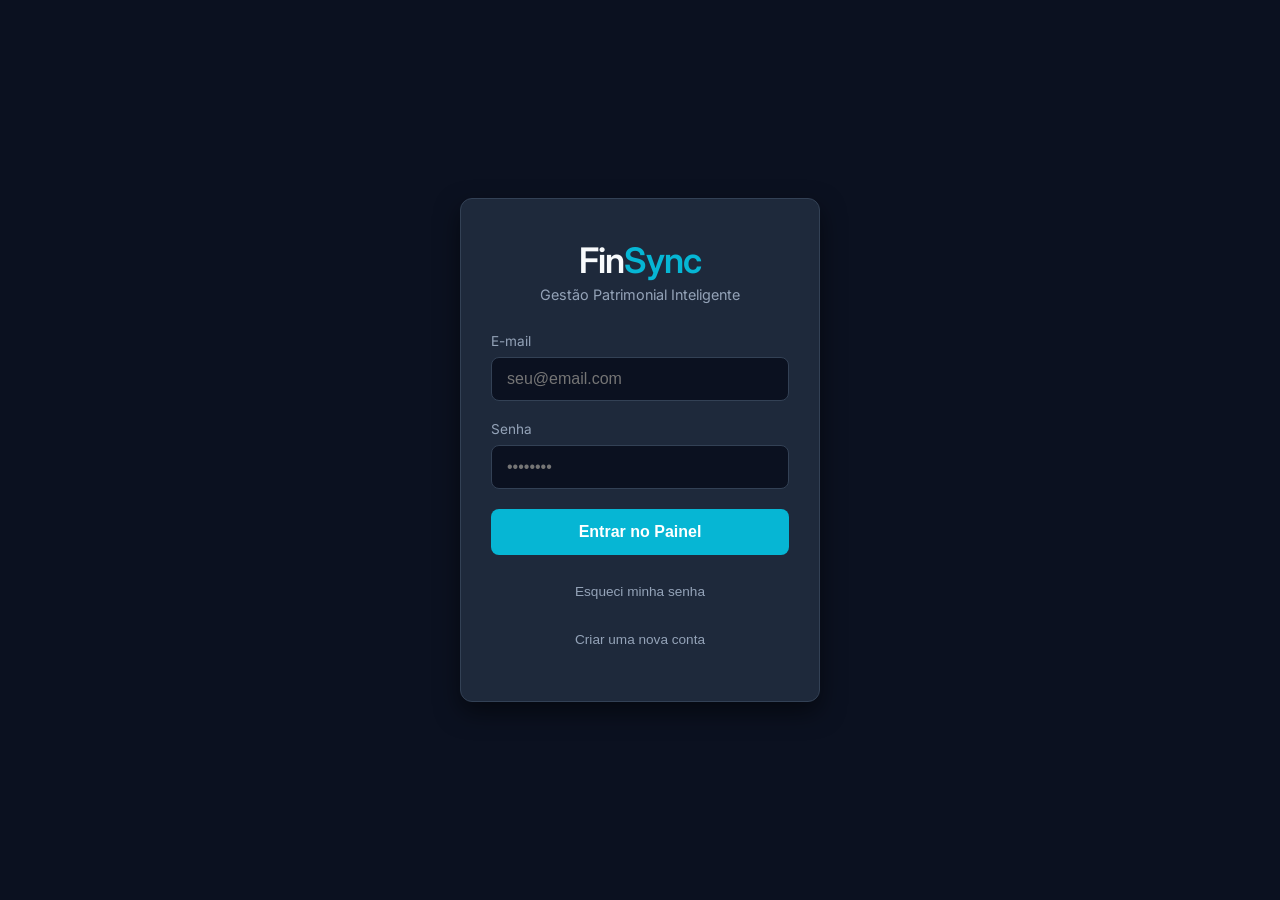
<file: dinheiro/index.html>
<!DOCTYPE html>
<html lang="pt-BR">
<head>
    <meta charset="UTF-8">
    <meta name="viewport" content="width=device-width, initial-scale=1.0">
    <title>Painel Financeiro - Login</title>
    <link rel="stylesheet" href="style.css">
    <link href="https://fonts.googleapis.com/css2?family=Inter:wght@300;400;600&display=swap" rel="stylesheet">
</head>
<body>

    <div class="login-container">
        <div class="login-card">
            <!-- Título do App -->
            <h1 class="brand-title">Fin<span>Sync</span></h1>
            <p class="subtitle">Gestão Patrimonial Inteligente</p>

            <!-- Formulário de Login (Email e Senha) -->
            <div id="login-form" class="step-active">
                <label for="email">E-mail</label>
                <input type="email" id="email" placeholder="seu@email.com" autocomplete="email">
                
                <label for="senha">Senha</label>
                <input type="password" id="senha" placeholder="••••••••" autocomplete="current-password">
                
                <button onclick="fazerLogin()" class="btn-primary">Entrar no Painel</button>
                
                <!-- Botões secundários (apenas visuais por enquanto) -->
                <button class="btn-text" style="margin-top: 15px;">Esqueci minha senha</button>
                <button class="btn-text" style="margin-top: 5px;">Criar uma nova conta</button>
            </div>
        </div>
    </div>

    <!-- Script para verificar preenchimento e redirecionar -->
    <script>
        function fazerLogin() {
            // Captura o que foi digitado
            const email = document.getElementById('email').value;
            const senha = document.getElementById('senha').value;

            // Verifica se os campos não estão vazios
            if (email === "" || senha === "") {
                alert("Por favor, preencha o e-mail e a senha para acessar.");
                return; // Para a execução se estiver vazio
            }

            // Se estiver preenchido, redireciona para o Dashboard
            // Nota: Certifique-se de que o arquivo dashboard.html já está na mesma pasta no GitHub
            window.location.href = "dashboard.html";
        }
    </script>
</body>
</html>
</file>
<file: dinheiro/style.css>
/* Variáveis de cores - Estilo Analítico Dark */
:root {
    --bg-dark: #0B1120;
    --bg-card: #1E293B;
    --cyan-neon: #06B6D4;
    --cyan-hover: #0891B2;
    --green-neon: #10B981;
    --green-hover: #059669;
    --red-alert: #EF4444;
    --text-main: #F8FAFC;
    --text-muted: #94A3B8;
    --border-color: #334155;
}

/* Reset básico e configurações de página */
* {
    box-sizing: border-box;
    margin: 0;
    padding: 0;
}

body {
    background-color: var(--bg-dark);
    color: var(--text-main);
    font-family: 'Inter', sans-serif;
    display: flex;
    min-height: 100vh;
    align-items: flex-start;
}

/* ------------------------------------- */
/* TELA DE LOGIN (index.html)            */
/* ------------------------------------- */

.login-container {
    width: 100%;
    max-width: 400px;
    padding: 20px;
    margin: auto;
    align-self: center;
}

.login-card {
    background-color: var(--bg-card);
    padding: 40px 30px;
    border-radius: 12px;
    border: 1px solid var(--border-color);
    box-shadow: 0 10px 25px rgba(0,0,0,0.5);
    text-align: center;
}

.brand-title {
    font-size: 2.2rem;
    font-weight: 600;
    margin-bottom: 5px;
    letter-spacing: -1px;
}

.brand-title span {
    color: var(--cyan-neon);
}

.subtitle {
    color: var(--text-muted);
    font-size: 0.9rem;
    margin-bottom: 30px;
}

label {
    display: block;
    text-align: left;
    font-size: 0.85rem;
    color: var(--text-muted);
    margin-bottom: 8px;
}

input {
    width: 100%;
    padding: 12px 15px;
    background-color: var(--bg-dark);
    border: 1px solid var(--border-color);
    border-radius: 8px;
    color: var(--text-main);
    font-size: 1rem;
    margin-bottom: 20px;
    outline: none;
    transition: border 0.3s;
}

input:focus {
    border-color: var(--cyan-neon);
}

button {
    width: 100%;
    padding: 14px;
    border: none;
    border-radius: 8px;
    font-size: 1rem;
    font-weight: 600;
    cursor: pointer;
    transition: background-color 0.3s;
}

.btn-primary {
    background-color: var(--cyan-neon);
    color: #fff;
}

.btn-primary:hover {
    background-color: var(--cyan-hover);
}

.btn-success {
    background-color: var(--green-neon);
    color: #fff;
}

.btn-success:hover {
    background-color: var(--green-hover);
}

.btn-text {
    background-color: transparent;
    color: var(--text-muted);
    font-size: 0.85rem;
    font-weight: 400;
}

.btn-text:hover {
    color: var(--text-main);
}

.step-hidden { display: none; }
.step-active { display: block; animation: fadeIn 0.4s ease-in-out; }

@keyframes fadeIn {
    from { opacity: 0; transform: translateY(10px); }
    to { opacity: 1; transform: translateY(0); }
}

/* ------------------------------------- */
/* DASHBOARD (dashboard.html)            */
/* ------------------------------------- */

.sidebar {
    width: 250px;
    background-color: var(--bg-card);
    height: 100vh;
    padding: 20px;
    display: flex;
    flex-direction: column;
    border-right: 1px solid var(--border-color);
}

.sidebar .brand {
    font-size: 1.8rem;
    font-weight: 600;
    margin-bottom: 40px;
}

.sidebar .brand span {
    color: var(--cyan-neon);
}

.menu {
    display: flex;
    flex-direction: column;
    gap: 10px;
    flex: 1;
}

.menu-item {
    text-decoration: none;
    color: var(--text-muted);
    padding: 12px 15px;
    border-radius: 8px;
    display: flex;
    align-items: center;
    gap: 12px;
    transition: all 0.3s;
    font-weight: 400;
}

.menu-item:hover, .menu-item.active {
    background-color: rgba(6, 182, 212, 0.1);
    color: var(--cyan-neon);
}

.menu-item i {
    font-size: 1.2rem;
}

.user-profile {
    display: flex;
    align-items: center;
    gap: 15px;
    padding-top: 20px;
    border-top: 1px solid var(--border-color);
}

.avatar { font-size: 2rem; }
.user-info { display: flex; flex-direction: column; }
.user-name { font-weight: 600; font-size: 0.9rem; }
.user-status { font-size: 0.8rem; color: var(--green-neon); }

.main-content {
    flex: 1;
    padding: 30px 40px;
    height: 100vh;
    overflow-y: auto;
}

.topbar {
    display: flex;
    justify-content: space-between;
    align-items: center;
    margin-bottom: 40px;
}

.topbar h2 { font-weight: 400; }

.view-toggle {
    display: flex;
    align-items: center;
    gap: 15px;
    background-color: var(--bg-card);
    padding: 10px 20px;
    border-radius: 30px;
    border: 1px solid var(--border-color);
}

.toggle-label {
    font-size: 0.9rem;
    font-weight: 600;
    transition: 0.3s;
}

.switch {
    position: relative;
    display: inline-block;
    width: 50px;
    height: 24px;
}

.switch input { opacity: 0; width: 0; height: 0; }

.slider {
    position: absolute;
    cursor: pointer;
    top: 0; left: 0; right: 0; bottom: 0;
    background-color: var(--border-color);
    transition: .4s;
    border-radius: 34px;
}

.slider:before {
    position: absolute;
    content: "";
    height: 16px;
    width: 16px;
    left: 4px;
    bottom: 4px;
    background-color: var(--cyan-neon);
    transition: .4s;
    border-radius: 50%;
}

input:checked + .slider:before {
    transform: translateX(26px);
    background-color: var(--green-neon);
}

.dashboard-grid {
    display: grid;
    grid-template-columns: repeat(auto-fit, minmax(220px, 1fr)); 
    gap: 20px;
    margin-bottom: 30px;
}

.card {
    background-color: var(--bg-card);
    padding: 20px;
    border-radius: 12px;
    border: 1px solid var(--border-color);
}

.card-header {
    display: flex;
    justify-content: space-between;
    align-items: center;
    color: var(--text-muted);
    font-size: 0.9rem;
    margin-bottom: 15px;
}

.card-header i { font-size: 1.5rem; }

.card-value {
    font-size: 1.8rem;
    font-weight: 600;
}
.card-value.success { color: var(--green-neon); }
.card-value.danger { color: var(--red-alert); }

.chart-container {
    background-color: var(--bg-card);
    padding: 25px;
    border-radius: 12px;
    border: 1px solid var(--border-color);
    margin-bottom: 30px;
}

.chart-header {
    display: flex;
    justify-content: space-between;
    align-items: center;
    margin-bottom: 20px;
}

.chart-header h3 {
    font-weight: 400;
    color: var(--text-muted);
}

.chart-nav {
    display: flex;
    align-items: center;
    gap: 15px;
    background-color: var(--bg-dark);
    padding: 5px 15px;
    border-radius: 20px;
    border: 1px solid var(--border-color);
}

/* Nova classe para botões de navegação pequenos e limpos */
.btn-nav-small {
    background: none;
    border: none;
    color: var(--cyan-neon);
    font-size: 1rem;
    font-weight: 600;
    font-family: monospace; /* Garante que os símbolos << fiquem alinhados */
    cursor: pointer;
    padding: 5px 10px;
    transition: 0.2s;
    width: auto;
    letter-spacing: -1px;
}

.btn-nav-small:hover {
    color: #fff;
    transform: scale(1.1);
}

.chart-nav span {
    font-size: 0.85rem;
    font-weight: 600;
}

.recent-transactions {
    background-color: var(--bg-card);
    padding: 25px;
    border-radius: 12px;
    border: 1px solid var(--border-color);
}

.recent-transactions h3 {
    margin-bottom: 20px;
    font-weight: 400;
    color: var(--text-muted);
}

.transaction-list {
    display: flex;
    flex-direction: column;
    gap: 15px;
}

.transaction-item {
    display: flex;
    justify-content: space-between;
    align-items: center;
    padding-bottom: 15px;
    border-bottom: 1px solid var(--border-color);
}

.transaction-item:last-child {
    border-bottom: none;
    padding-bottom: 0;
}

.t-info {
    display: flex;
    align-items: center;
    gap: 15px;
}

.t-info i {
    font-size: 1.5rem;
    background-color: rgba(239, 68, 68, 0.1);
    color: var(--red-alert);
    padding: 10px;
    border-radius: 8px;
}

.t-info h4 {
    font-size: 1rem;
    font-weight: 600;
}

.t-info span {
    font-size: 0.8rem;
    color: var(--text-muted);
}

.t-value { font-weight: 600; }

/* Responsividade */
@media (max-width: 768px) {
    body { flex-direction: column; }
    .sidebar {
        width: 100%;
        height: auto;
        border-right: none;
        border-bottom: 1px solid var(--border-color);
        padding: 15px;
    }
    .menu { flex-direction: row; overflow-x: auto; }
    .topbar { flex-direction: column; align-items: flex-start; gap: 20px; }
    .chart-header { flex-direction: column; align-items: flex-start; gap: 15px; }
}
</file>
